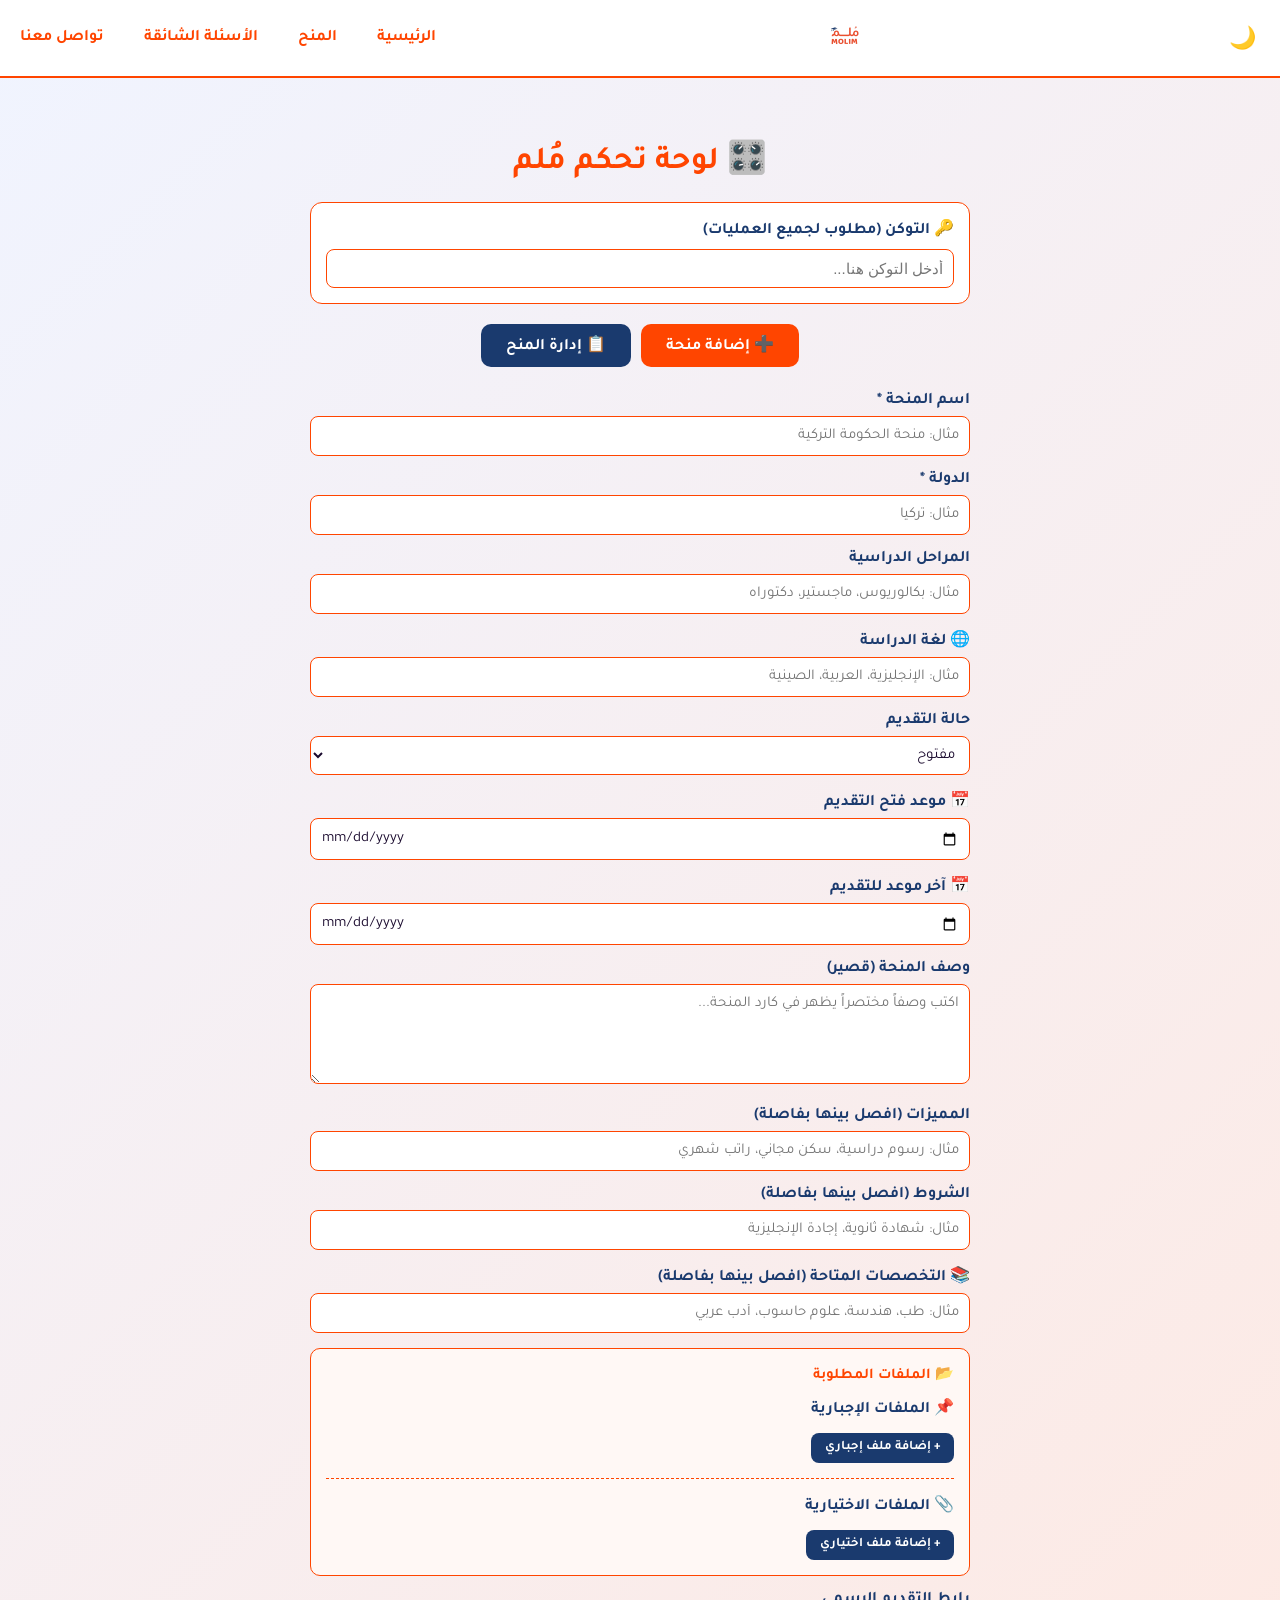
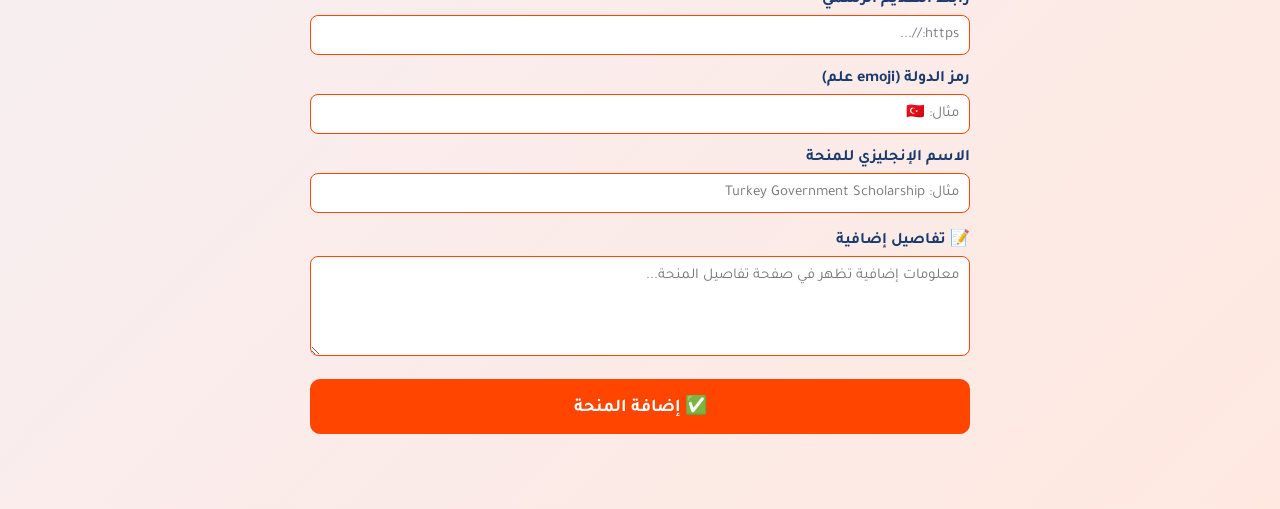
<file: admin.html>
<!DOCTYPE html>
<html lang="ar" dir="rtl">
<head>
  <!-- Google tag (gtag.js) -->
<script async src="https://www.googletagmanager.com/gtag/js?id=G-0VET8JF7N5"></script>
<script>
  window.dataLayer = window.dataLayer || [];
  function gtag(){dataLayer.push(arguments);}
  gtag('js', new Date());

  gtag('config', 'G-0VET8JF7N5');
</script>
  <meta charset="UTF-8"/>
  <title>لوحة تحكم مُلم</title>
  <link rel="stylesheet" href="static/css/style.css"/>
  <link rel="stylesheet" href="https://cdnjs.cloudflare.com/ajax/libs/font-awesome/6.0.0-beta3/css/all.min.css">
  <link rel="icon" type="image/x-icon" href="/favicon.ico">
  <link rel="icon" type="image/png" sizes="32x32" href="/favicon-32x32.png">
  <link rel="icon" type="image/png" sizes="16x16" href="/favicon-16x16.png">
  <link rel="apple-touch-icon" sizes="180x180" href="/apple-touch-icon.png">
  <style>
    .admin-container { max-width: 700px; margin: 40px auto; padding: 20px; }
    .admin-container h1 { color: #ff4500; text-align: center; margin-bottom: 20px; }
    .form-group { margin-bottom: 15px; }
    .form-group label { display: block; font-weight: 700; color: #1a3a6e; margin-bottom: 5px; }
    .form-group input, .form-group select, .form-group textarea {
      width: 100%; padding: 10px; border-radius: 8px;
      border: 1px solid #ff4500; font-family: 'Tajawal', sans-serif;
      font-size: 15px; box-sizing: border-box;
    }
    .form-group textarea { height: 100px; }
    .btn-submit {
      width: 100%; padding: 15px; background: #ff4500; color: white;
      border: none; border-radius: 10px; font-size: 18px;
      font-weight: 700; cursor: pointer; font-family: 'Tajawal', sans-serif;
    }
    .btn-submit:hover { background: #cc3300; }
    #msg { text-align: center; margin-top: 15px; font-weight: 700; font-size: 16px; }
    .tabs { display: flex; gap: 10px; margin-bottom: 25px; justify-content: center; }
    .tab-btn {
      padding: 10px 25px; border-radius: 10px; border: none; cursor: pointer;
      font-family: 'Tajawal', sans-serif; font-size: 16px; font-weight: 700;
    }
    .tab-btn.active { background: #ff4500; color: white; }
    .tab-btn.inactive { background: #1a3a6e; color: white; }
    .scholarship-item {
      background: white; border-radius: 12px; padding: 15px 20px;
      margin-bottom: 12px; border: 1px solid #e0e0e0;
      box-shadow: 0 2px 8px rgba(0,0,0,0.08);
      display: flex; justify-content: space-between; align-items: center;
    }
    .scholarship-item h3 { color: #ff4500; margin: 0; font-size: 16px; }
    .scholarship-item p { color: #1a3a6e; margin: 4px 0 0; font-size: 13px; }
    .item-btns { display: flex; gap: 8px; }
    .btn-edit {
      padding: 7px 15px; background: #1a3a6e; color: white;
      border: none; border-radius: 8px; cursor: pointer;
      font-family: 'Tajawal', sans-serif; font-weight: 700;
    }
    .btn-delete {
      padding: 7px 15px; background: #cc0000; color: white;
      border: none; border-radius: 8px; cursor: pointer;
      font-family: 'Tajawal', sans-serif; font-weight: 700;
    }
    .token-bar {
      background: white; border-radius: 12px; padding: 15px;
      margin-bottom: 20px; border: 1px solid #ff4500;
    }
    .modal-overlay {
      display: none; position: fixed; top: 0; left: 0;
      width: 100%; height: 100%; background: rgba(0,0,0,0.5);
      z-index: 1000; justify-content: center; align-items: flex-start;
      padding: 20px; box-sizing: border-box; overflow-y: auto;
    }
    .modal-overlay.open { display: flex; }
    .modal-box {
      background: white; border-radius: 16px; padding: 30px;
      width: 100%; max-width: 650px; margin: auto;
      box-shadow: 0 10px 40px rgba(0,0,0,0.3);
      position: relative;
    }
    .modal-box h2 { color: #ff4500; text-align: center; margin-bottom: 20px; }
    .modal-close {
      position: absolute; top: 15px; left: 15px;
      background: none; border: none; font-size: 24px;
      cursor: pointer; color: #666; line-height: 1;
    }
    .modal-close:hover { color: #cc0000; }
    .btn-save {
      width: 100%; padding: 15px; background: #1a3a6e; color: white;
      border: none; border-radius: 10px; font-size: 18px;
      font-weight: 700; cursor: pointer; font-family: 'Tajawal', sans-serif;
      margin-top: 5px;
    }
    .btn-save:hover { background: #0f2550; }
    #edit-msg { text-align: center; margin-top: 12px; font-weight: 700; font-size: 15px; }
    .files-section {
      border: 1px solid #ff4500; border-radius: 10px;
      padding: 15px; margin-bottom: 15px; background: #fff8f5;
    }
    .files-section h4 {
      color: #ff4500; margin: 0 0 12px 0; font-size: 15px;
    }
    .file-row {
      display: flex; gap: 8px; align-items: center; margin-bottom: 8px;
    }
    .file-row input {
      flex: 1; padding: 8px; border-radius: 8px;
      border: 1px solid #ccc; font-family: 'Tajawal', sans-serif;
      font-size: 14px; box-sizing: border-box;
    }
    .btn-add-file {
      padding: 7px 14px; background: #1a3a6e; color: white;
      border: none; border-radius: 8px; cursor: pointer;
      font-family: 'Tajawal', sans-serif; font-size: 13px; font-weight: 700;
      margin-top: 5px;
    }
    .btn-add-file:hover { background: #0f2550; }
    .btn-remove-file {
      padding: 6px 10px; background: #cc0000; color: white;
      border: none; border-radius: 7px; cursor: pointer; font-size: 13px;
    }
    .section-divider {
      border: none; border-top: 1px dashed #ff4500;
      margin: 15px 0;
    }
  </style>
</head>
<body>

<!-- ===== الهيدر ===== -->
<header>







  <div class="logo">
    <img src="static/logo.png" alt="مُلم" class="logo-img"/>
  </div>
  <button class="menu-toggle" onclick="toggleMenu()">
  <span></span>
  <span></span>
  <span></span>
  </button>
  <nav id="main-nav">
    <a href="index.html">الرئيسية</a>
    <a href="scholarships.html">المنح</a>
    <a href="faq.html">الأسئلة الشائقة</a>
    <a href="contact.html">تواصل معنا</a>
  </nav>
  <button id="darkModeToggle" class="dark-mode-toggle" aria-label="Toggle Dark Mode">
    🌙
  </button>
</header>

<div class="admin-container">
  <h1>🎛️ لوحة تحكم مُلم</h1>

  <!-- ===== خانة التوكن — مطلوبة لجميع العمليات ===== -->
  <div class="token-bar">
    <label style="font-weight:700; color:#1a3a6e;">🔑 التوكن (مطلوب لجميع العمليات)</label>
    <input type="password" id="tokenInput" placeholder="أدخل التوكن هنا..." style="width:100%; padding:10px; border-radius:8px; border:1px solid #ff4500; font-size:15px; margin-top:8px; box-sizing:border-box;"/>
  </div>

  <!-- ===== تبويبات التنقل بين الإضافة والإدارة ===== -->
  <div class="tabs">
    <button class="tab-btn active" onclick="showTab('add')">➕ إضافة منحة</button>
    <button class="tab-btn inactive" onclick="showTab('manage')">📋 إدارة المنح</button>
  </div>

  <!-- ===== قسم إضافة منحة جديدة ===== -->
  <div id="section-add">

    <!-- المعلومات الأساسية -->
    <div class="form-group">
      <label>اسم المنحة *</label>
      <input type="text" id="title" placeholder="مثال: منحة الحكومة التركية"/>
    </div>
    <div class="form-group">
      <label>الدولة *</label>
      <input type="text" id="country" placeholder="مثال: تركيا"/>
    </div>
    <div class="form-group">
      <label>المراحل الدراسية</label>
      <input type="text" id="degree" placeholder="مثال: بكالوريوس، ماجستير، دكتوراه"/>
    </div>

    <!-- لغة الدراسة — تظهر في المعلومات العامة بصفحة التفاصيل -->
    <div class="form-group">
      <label>🌐 لغة الدراسة</label>
      <input type="text" id="language" placeholder="مثال: الإنجليزية، العربية، الصينية"/>
    </div>

    <!-- حالة التقديم والمواعيد -->
    <div class="form-group">
      <label>حالة التقديم</label>
      <select id="status">
        <option value="open">مفتوح</option>
        <option value="closed">مغلق</option>
      </select>
    </div>
    <div class="form-group">
      <label>📅 موعد فتح التقديم</label>
      <input type="date" id="open_date"/>
    </div>
    <div class="form-group">
      <label>📅 آخر موعد للتقديم</label>
      <input type="date" id="deadline"/>
    </div>

    <!-- الوصف القصير — يظهر في كارد المنحة في صفحة جميع المنح -->
    <div class="form-group">
      <label>وصف المنحة (قصير)</label>
      <textarea id="desc" placeholder="اكتب وصفاً مختصراً يظهر في كارد المنحة..."></textarea>
    </div>

    <!-- المميزات والشروط -->
    <div class="form-group">
      <label>المميزات (افصل بينها بفاصلة)</label>
      <input type="text" id="benefits" placeholder="مثال: رسوم دراسية، سكن مجاني، راتب شهري"/>
    </div>
    <div class="form-group">
      <label>الشروط (افصل بينها بفاصلة)</label>
      <input type="text" id="requirements" placeholder="مثال: شهادة ثانوية، إجادة الإنجليزية"/>
    </div>

    <!-- التخصصات المتاحة — تظهر كقسم منفصل في صفحة تفاصيل المنحة -->
    <div class="form-group">
      <label>📚 التخصصات المتاحة (افصل بينها بفاصلة)</label>
      <input type="text" id="majors" placeholder="مثال: طب، هندسة، علوم حاسوب، أدب عربي"/>
    </div>

    <!-- الملفات المطلوبة — إجبارية واختيارية -->
    <div class="files-section">
      <h4>📂 الملفات المطلوبة</h4>
      <p style="font-weight:700; color:#1a3a6e; margin:0 0 8px;">📌 الملفات الإجبارية</p>
      <div id="required-files-add"></div>
      <button class="btn-add-file" onclick="addFileRow('required-files-add')">+ إضافة ملف إجباري</button>
      <hr class="section-divider"/>
      <p style="font-weight:700; color:#1a3a6e; margin:0 0 8px;">📎 الملفات الاختيارية</p>
      <div id="optional-files-add"></div>
      <button class="btn-add-file" onclick="addFileRow('optional-files-add')">+ إضافة ملف اختياري</button>
    </div>

    <!-- روابط ومعرفات -->
    <div class="form-group">
      <label>رابط التقديم الرسمي</label>
      <input type="url" id="link" placeholder="https://..."/>
    </div>
    <div class="form-group">
      <label>رمز الدولة (emoji علم)</label>
      <input type="text" id="flag" placeholder="مثال: 🇹🇷"/>
    </div>
    <div class="form-group">
      <label>الاسم الإنجليزي للمنحة</label>
      <input type="text" id="enTitle" placeholder="مثال: Turkey Government Scholarship"/>
    </div>

    <!-- التفاصيل الإضافية — تظهر في قسم "تفاصيل إضافية" بصفحة المنحة الكاملة -->
    <div class="form-group">
      <label>📝 تفاصيل إضافية</label>
      <textarea id="notes" placeholder="معلومات إضافية تظهر في صفحة تفاصيل المنحة..."></textarea>
    </div>

    <button class="btn-submit" onclick="addScholarship()">✅ إضافة المنحة</button>
    <p id="msg"></p>
  </div>

  <!-- ===== قسم إدارة المنح الموجودة ===== -->
  <div id="section-manage" style="display:none;">
    <button class="btn-submit" onclick="loadScholarships()" style="margin-bottom:15px;">🔄 تحميل المنح</button>
    <div id="scholarships-list"></div>
    <p id="msg2"></p>
  </div>
</div>

<!-- ===== مودال تعديل منحة موجودة ===== -->
<div class="modal-overlay" id="editModal">
  <div class="modal-box">
    <button class="modal-close" onclick="closeEditModal()">✕</button>
    <h2>✏️ تعديل المنحة</h2>

    <!-- المعلومات الأساسية -->
    <div class="form-group">
      <label>اسم المنحة *</label>
      <input type="text" id="e_title" placeholder="اسم المنحة"/>
    </div>
    <div class="form-group">
      <label>الدولة *</label>
      <input type="text" id="e_country" placeholder="الدولة"/>
    </div>
    <div class="form-group">
      <label>المراحل الدراسية</label>
      <input type="text" id="e_degree" placeholder="مثال: بكالوريوس، ماجستير"/>
    </div>

    <!-- لغة الدراسة -->
    <div class="form-group">
      <label>🌐 لغة الدراسة</label>
      <input type="text" id="e_language" placeholder="مثال: الإنجليزية، العربية، الصينية"/>
    </div>

    <!-- حالة التقديم والمواعيد -->
    <div class="form-group">
      <label>حالة التقديم</label>
      <select id="e_status">
        <option value="open">مفتوح</option>
        <option value="closed">مغلق</option>
      </select>
    </div>
    <div class="form-group">
      <label>📅 موعد فتح التقديم</label>
      <input type="date" id="e_open_date"/>
    </div>
    <div class="form-group">
      <label>📅 آخر موعد للتقديم</label>
      <input type="date" id="e_deadline"/>
    </div>

    <!-- الوصف القصير -->
    <div class="form-group">
      <label>وصف المنحة (قصير)</label>
      <textarea id="e_desc" placeholder="وصف مختصر يظهر في كارد المنحة..."></textarea>
    </div>

    <!-- المميزات والشروط -->
    <div class="form-group">
      <label>المميزات (افصل بينها بفاصلة)</label>
      <input type="text" id="e_benefits" placeholder="مثال: رسوم دراسية، سكن مجاني"/>
    </div>
    <div class="form-group">
      <label>الشروط (افصل بينها بفاصلة)</label>
      <input type="text" id="e_requirements" placeholder="مثال: شهادة ثانوية"/>
    </div>

    <!-- التخصصات المتاحة -->
    <div class="form-group">
      <label>📚 التخصصات المتاحة (افصل بينها بفاصلة)</label>
      <input type="text" id="e_majors" placeholder="مثال: طب، هندسة، علوم حاسوب"/>
    </div>

    <!-- الملفات المطلوبة -->
    <div class="files-section">
      <h4>📂 الملفات المطلوبة</h4>
      <p style="font-weight:700; color:#1a3a6e; margin:0 0 8px;">📌 الملفات الإجبارية</p>
      <div id="required-files-edit"></div>
      <button class="btn-add-file" onclick="addFileRow('required-files-edit')">+ إضافة ملف إجباري</button>
      <hr class="section-divider"/>
      <p style="font-weight:700; color:#1a3a6e; margin:0 0 8px;">📎 الملفات الاختيارية</p>
      <div id="optional-files-edit"></div>
      <button class="btn-add-file" onclick="addFileRow('optional-files-edit')">+ إضافة ملف اختياري</button>
    </div>

    <!-- روابط ومعرفات -->
    <div class="form-group">
      <label>رابط التقديم الرسمي</label>
      <input type="url" id="e_link" placeholder="https://..."/>
    </div>
    <div class="form-group">
      <label>رمز الدولة (emoji علم)</label>
      <input type="text" id="e_flag" placeholder="مثال: 🇹🇷"/>
    </div>
    <div class="form-group">
      <label>الاسم الإنجليزي للمنحة</label>
      <input type="text" id="e_enTitle" placeholder="مثال: Turkey Government Scholarship"/>
    </div>

    <!-- التفاصيل الإضافية -->
    <div class="form-group">
      <label>📝 تفاصيل إضافية</label>
      <textarea id="e_notes" placeholder="معلومات إضافية تظهر في صفحة تفاصيل المنحة..."></textarea>
    </div>

    <button class="btn-save" onclick="saveEdit()">💾 حفظ التعديلات</button>
    <p id="edit-msg"></p>
  </div>
</div>

<script>
// ===== إعدادات GitHub — اسم المستخدم والمستودع والملف ===== //
const OWNER = 'molim-team';
const REPO  = 'molim-team.github.io';
const FILE  = 'data/scholarships.json';

// ===== متغيرات عامة — تخزين البيانات مؤقتاً لتجنب طلبات زائدة ===== //
let editingIndex = -1;       // رقم المنحة اللي يتم تعديلها
let cachedSha = '';           // SHA الملف الحالي — مطلوب لأي تعديل
let cachedScholarships = [];  // نسخة محلية من جميع المنح

// ===== جلب التوكن من الحقل ===== //
function getToken() {
  return document.getElementById('tokenInput').value;
}

// ===== تحويل النص إلى Base64 بدعم UTF-8 (للعربية) ===== //
function toBase64(str) {
  const bytes = new TextEncoder().encode(str);
  let binary = '';
  bytes.forEach(b => binary += String.fromCharCode(b));
  return btoa(binary);
}

// ===== فك تشفير محتوى الملف القادم من GitHub ===== //
function decodeContent(content) {
  const clean = content.replace(/\n/g, '');
  const bytes = Uint8Array.from(atob(clean), c => c.charCodeAt(0));
  return JSON.parse(new TextDecoder('utf-8').decode(bytes));
}

// ===== التبديل بين تبويب الإضافة وتبويب الإدارة ===== //
function showTab(tab) {
  document.getElementById('section-add').style.display = tab === 'add' ? 'block' : 'none';
  document.getElementById('section-manage').style.display = tab === 'manage' ? 'block' : 'none';
  document.querySelectorAll('.tab-btn').forEach((b, i) => {
    b.className = 'tab-btn ' + ((tab === 'add' && i === 0) || (tab === 'manage' && i === 1) ? 'active' : 'inactive');
  });
}

// ===== دوال إدارة صفوف الملفات (إضافة / حذف / قراءة / مسح) ===== //
function addFileRow(containerId, value = '') {
  const container = document.getElementById(containerId);
  const row = document.createElement('div');
  row.className = 'file-row';
  row.innerHTML = `
    <input type="text" placeholder="مثال: جواز السفر، شهادة الميلاد..." value="${value}"/>
    <button class="btn-remove-file" onclick="this.parentElement.remove()">✕</button>
  `;
  container.appendChild(row);
}

function getFileRows(containerId) {
  return Array.from(document.querySelectorAll(`#${containerId} .file-row input`))
    .map(i => i.value.trim()).filter(Boolean);
}

function clearFileRows(containerId) {
  document.getElementById(containerId).innerHTML = '';
}

function populateFileRows(containerId, items = []) {
  clearFileRows(containerId);
  items.forEach(val => addFileRow(containerId, val));
}

// ===== جلب الملف الحالي من GitHub (يُعيد المحتوى والـ SHA) ===== //
async function getFile() {
  const res = await fetch(`https://api.github.com/repos/${OWNER}/${REPO}/contents/${FILE}`, {
    headers: { Authorization: `token ${getToken()}` }
  });
  if (!res.ok) throw new Error('فشل الاتصال بـ GitHub — تأكد من التوكن');
  return await res.json();
}

// ===== حفظ الملف المعدّل على GitHub ===== //
async function saveFile(sha, scholarships, message) {
  const res = await fetch(`https://api.github.com/repos/${OWNER}/${REPO}/contents/${FILE}`, {
    method: 'PUT',
    headers: { Authorization: `token ${getToken()}`, 'Content-Type': 'application/json' },
    body: JSON.stringify({
      message,
      content: toBase64(JSON.stringify(scholarships, null, 2)),
      sha: sha
    })
  });

  const result = await res.json();
  console.log('GitHub Response:', result);

  if (!res.ok) {
    throw new Error(result.message || 'فشل الحفظ');
  }

  // تحديث الـ SHA بعد كل حفظ ناجح لتجنب تعارض التعديلات
  if (result.content && result.content.sha) {
    cachedSha = result.content.sha;
  }

  return result;
}

// ===== إضافة منحة جديدة ===== //
async function addScholarship() {
  const msg = document.getElementById('msg');
  msg.style.color = '#1a3a6e';
  msg.textContent = '⏳ جاري الإضافة...';

  const titleVal   = document.getElementById('title').value.trim();
  const countryVal = document.getElementById('country').value.trim();

  if (!titleVal || !countryVal) {
    msg.style.color = 'red';
    msg.textContent = '❌ اسم المنحة والدولة مطلوبان!';
    return;
  }

  // توليد ID فريد من الاسم الإنجليزي أو من الوقت
  const enTitleVal = document.getElementById('enTitle').value.trim();
  const generatedId = enTitleVal
    ? enTitleVal.toLowerCase().replace(/\s+/g, '-').replace(/[^\w-]/g, '')
    : 'scholarship-' + Date.now();

  // بناء كائن المنحة الجديدة
  const newEntry = {
    id:           generatedId,
    name:         titleVal,
    name_en:      enTitleVal,
    country:      countryVal,
    flag:         document.getElementById('flag').value.trim(),
    degree:       document.getElementById('degree').value.trim(),
    language:     document.getElementById('language').value.trim(),
    description:  document.getElementById('desc').value.trim(),
    benefits:     document.getElementById('benefits').value.split(',').map(s => s.trim()).filter(Boolean),
    requirements: document.getElementById('requirements').value.split(',').map(s => s.trim()).filter(Boolean),
    majors:       document.getElementById('majors').value.split(',').map(s => s.trim()).filter(Boolean),
    open_date:    document.getElementById('open_date').value,
    deadline:     document.getElementById('deadline').value,
      documents: {
      required: getFileRows('required-files-add'),
      optional: getFileRows('optional-files-add'),
      },
    link:         document.getElementById('link').value.trim(),
    open:         document.getElementById('status').value === 'open',
    notes:        document.getElementById('notes').value.trim(),
    };

  try {
    const data = await getFile();
    const current = decodeContent(data.content);
    current.push(newEntry);
    await saveFile(data.sha, current, `إضافة منحة: ${newEntry.name}`);
    msg.style.color = 'green';
    msg.textContent = '✅ تمت إضافة المنحة بنجاح! ستظهر خلال دقائق.';
    // مسح جميع الحقول بعد الإضافة
    ['title','country','degree','language','desc','benefits','requirements','majors','link','flag','enTitle','notes'].forEach(id => {
      document.getElementById(id).value = '';
    });
    document.getElementById('open_date').value = '';
    document.getElementById('deadline').value  = '';
    document.getElementById('status').value    = 'open';
    clearFileRows('required-files-add');
    clearFileRows('optional-files-add');
  } catch(e) {
    msg.style.color = 'red';
    msg.textContent = '❌ حدث خطأ: ' + e.message;
  }
}

// ===== تحميل قائمة المنح الموجودة وعرضها ===== //
async function loadScholarships() {
  const list = document.getElementById('scholarships-list');
  list.innerHTML = '⏳ جاري التحميل...';
  try {
    const data = await getFile();
    cachedSha = data.sha;                            // حفظ SHA للاستخدام عند التعديل والحذف
    cachedScholarships = decodeContent(data.content); // حفظ البيانات محلياً
    list.innerHTML = '';
    if (cachedScholarships.length === 0) {
      list.innerHTML = '<p style="text-align:center; color:#aaa;">لا توجد منح حالياً</p>';
      return;
    }
    cachedScholarships.forEach((s, index) => {
      const flagHtml = s.flag && s.flag.startsWith('http')
        ? `<img src="${s.flag}" style="width:25px; vertical-align:middle; margin-left:5px; border-radius:3px;"/>`
        : (s.flag || '');
      list.innerHTML += `
        <div class="scholarship-item">
          <div>
            <h3>${flagHtml} ${s.name || s.title || ''}</h3>
            <p>${s.country || ''} — ${s.degree || s.degrees || ''}</p>
          </div>
          <div class="item-btns">
            <button class="btn-edit" onclick="openEditModal(${index})">✏️ تعديل</button>
            <button class="btn-delete" onclick="deleteScholarship(${index})">🗑️ حذف</button>
          </div>
        </div>`;
});
  } catch(e) {
    list.innerHTML = '❌ خطأ في التحميل — تأكد من التوكن';
  }
}

// ===== حذف منحة ===== //
async function deleteScholarship(index) {
  if (!confirm('هل أنت متأكد من حذف هذه المنحة؟')) return;
  try {
    // محاولة الحذف من البيانات المخزنة محلياً أولاً
    const title = cachedScholarships[index].name || cachedScholarships[index].title;
    cachedScholarships.splice(index, 1);
    await saveFile(cachedSha, cachedScholarships, `حذف منحة: ${title}`);
    alert('✅ تم الحذف بنجاح!');
    loadScholarships();
  } catch(e) {
    // إذا فشل، جرب الجلب مباشرة من GitHub
    try {
      const data = await getFile();
      const scholarships = decodeContent(data.content);
      const title = scholarships[index].name || scholarships[index].title;
      scholarships.splice(index, 1);
      await saveFile(data.sha, scholarships, `حذف منحة: ${title}`);
      alert('✅ تم الحذف بنجاح!');
      loadScholarships();
    } catch(e2) {
      alert('❌ حدث خطأ: ' + e2.message);
    }
  }
}

// ===== فتح مودال التعديل وتعبئة الحقول ببيانات المنحة ===== //
function openEditModal(index) {
  editingIndex = index;
  document.getElementById('edit-msg').textContent = '';

  if (!cachedScholarships || cachedScholarships.length === 0) {
    alert('⚠️ يرجى تحميل المنح أولاً بالضغط على زر "تحميل المنح"');
    return;
  }

  const s = cachedScholarships[index];

  // تعبئة جميع الحقول ببيانات المنحة المختارة
  document.getElementById('e_title').value        = s.name || s.title || '';
  document.getElementById('e_country').value      = s.country || '';
  document.getElementById('e_degree').value       = s.degree || s.degrees || '';
  document.getElementById('e_language').value     = s.language || '';
  document.getElementById('e_status').value       = (s.open === true || s.status === 'open') ? 'open' : 'closed';
  document.getElementById('e_open_date').value    = s.open_date || '';
  document.getElementById('e_deadline').value     = s.deadline || '';
  document.getElementById('e_desc').value         = s.description || s.desc || '';
  document.getElementById('e_benefits').value     = Array.isArray(s.benefits) ? s.benefits.join(', ') : (s.benefits || '');
  document.getElementById('e_requirements').value = Array.isArray(s.requirements) ? s.requirements.join(', ') : (s.requirements || '');
  document.getElementById('e_majors').value       = Array.isArray(s.majors) ? s.majors.join(', ') : (s.majors || '');
  document.getElementById('e_link').value         = s.link || '';
  document.getElementById('e_flag').value         = s.flag || '';
  document.getElementById('e_enTitle').value      = s.name_en || s.enTitle || '';
  document.getElementById('e_notes').value        = s.notes || '';

  populateFileRows('required-files-edit', s.documents?.required || []);
  populateFileRows('optional-files-edit', s.documents?.optional || []);

  document.getElementById('editModal').classList.add('open');
}

// ===== إغلاق مودال التعديل ===== //
function closeEditModal() {
  document.getElementById('editModal').classList.remove('open');
  editingIndex = -1;
}

// ===== حفظ التعديلات على منحة موجودة ===== //
async function saveEdit() {
  const msg = document.getElementById('edit-msg');
  msg.style.color = '#1a3a6e';
  msg.textContent = '⏳ جاري الحفظ...';

  const updatedTitle   = document.getElementById('e_title').value.trim();
  const updatedCountry = document.getElementById('e_country').value.trim();

  if (!updatedTitle || !updatedCountry) {
    msg.style.color = 'red';
    msg.textContent = '❌ اسم المنحة والدولة مطلوبان!';
    return;
  }

  try {
    const old = cachedScholarships[editingIndex];

    // تحديث بيانات المنحة في النسخة المحلية مع الحفاظ على الحقول القديمة غير المعدّلة
    cachedScholarships[editingIndex] = {
      ...old,
      name:           updatedTitle,
      name_en:        document.getElementById('e_enTitle').value.trim(),
      country:        updatedCountry,
      flag:           document.getElementById('e_flag').value.trim(),
      degree:         document.getElementById('e_degree').value.trim(),
      language:       document.getElementById('e_language').value.trim(),
      description:    document.getElementById('e_desc').value.trim(),
      benefits:       document.getElementById('e_benefits').value.split(',').map(s => s.trim()).filter(Boolean),
      requirements:   document.getElementById('e_requirements').value.split(',').map(s => s.trim()).filter(Boolean),
      majors:         document.getElementById('e_majors').value.split(',').map(s => s.trim()).filter(Boolean),
      open_date:      document.getElementById('e_open_date').value,
      deadline:       document.getElementById('e_deadline').value,
      documents: {
        required: getFileRows('required-files-edit'),
        optional: getFileRows('optional-files-edit'),
      },
      link:           document.getElementById('e_link').value.trim(),
      open:           document.getElementById('e_status').value === 'open',
      notes:          document.getElementById('e_notes').value.trim(),
    };

    await saveFile(cachedSha, cachedScholarships, `تعديل منحة: ${updatedTitle}`);

    msg.style.color = 'green';
    msg.textContent = '✅ تم حفظ التعديلات بنجاح!';

    // إغلاق المودال وإعادة تحميل القائمة بعد ثانية ونصف
    setTimeout(() => {
      closeEditModal();
      loadScholarships();
    }, 1500);

  } catch(e) {
    msg.style.color = 'red';
    msg.textContent = '❌ حدث خطأ: ' + e.message;
    console.error('Save error:', e);
  }
}

// ===== إغلاق المودال عند الضغط خارجه ===== //
document.getElementById('editModal').addEventListener('click', function(e) {
  if (e.target === this) closeEditModal();
});
</script>
</body>
</html>
</file>
<file: static/css/style.css>
@import url('https://fonts.googleapis.com/css2?family=Tajawal:wght@400;700;900&display=swap');

* {
  margin: 0;
  padding: 0;
  box-sizing: border-box;
}

:root {
  --bg-color: linear-gradient(135deg, #f0f4ff, #ffe8e0);
  --text-color: #1a0a2e;
  --header-bg: #fff;
  --header-border-bottom: #ff4500;
  --card-bg: #ffffff;
  --card-border: #e0e0e0;
  --primary-color: #ff4500;
  --secondary-color: #1a3a6e;
  --hero-bg-gradient: linear-gradient(135deg, rgba(5,15,40,0.80), rgba(20,20,20,0.65));
  --hero-logo-shadow: rgba(255, 69, 0, 0.7);
  --hero-logo-hover-shadow: rgba(255, 69, 0, 1);
  --page-hero-bg: linear-gradient(135deg, #2d1f5e, #3b1a6e, #ff4500);
  --footer-bg: #1a0a2e;
  --footer-border-top: #ff4500;
  --footer-text-color: #fff;
  --footer-link-color: #ccc;
  --footer-bottom-border: #2a1a3e;
  --footer-bottom-text: #666;
  --faq-hover-bg: #fff5f2;
  --status-open-bg: #1a4a1a;
  --status-open-color: #4caf50;
  --status-closed-bg: #4a1a1a;
  --status-closed-color: #f44336;
  --skeleton-bg-start: #f0f0f0;
  --skeleton-bg-middle: #e0e0e0;
  --countdown-bg: #fff5f2;
  --countdown-border: #ff4500;
  --countdown-color: #ff4500;
  --countdown-urgent-bg: #4a1a1a;
  --countdown-urgent-color: #ff6b6b;

  --admin-container-bg: transparent;
  --admin-token-bar-bg: white;
  --admin-token-bar-border: #ff4500;
  --admin-input-border: #ff4500;
  --admin-tab-btn-active-bg: #ff4500;
  --admin-tab-btn-active-color: white;
  --admin-tab-btn-inactive-bg: #1a3a6e;
  --admin-tab-btn-inactive-color: white;
  --admin-scholarship-item-bg: white;
  --admin-scholarship-item-border: #e0e0e0;
  --admin-scholarship-item-shadow: rgba(0,0,0,0.08);
  --admin-scholarship-item-h3: #ff4500;
  --admin-scholarship-item-p: #1a3a6e;
  --admin-btn-edit-bg: #1a3a6e;
  --admin-btn-delete-bg: #cc0000;
  --admin-modal-overlay-bg: rgba(0,0,0,0.5);
  --admin-modal-box-bg: white;
  --admin-modal-box-shadow: rgba(0,0,0,0.3);
  --admin-modal-close-color: #666;
  --admin-modal-close-hover: #cc0000;
  --admin-btn-save-bg: #1a3a6e;
  --admin-files-section-bg: #fff8f5;
  --admin-files-section-border: #ff4500;
  --admin-file-row-input-border: #ccc;
  --admin-btn-add-file-bg: #1a3a6e;
  --admin-btn-remove-file-bg: #cc0000;
  --admin-section-divider-border: #ff4500;
}

[data-theme="dark"] {
  --bg-color: #0d1b2a;
  --text-color: #eaeaea;
  --header-bg: #0f2140;
  --header-border-bottom: #1a3a6e;
  --card-bg: #132035;
  --card-border: #1e3a6e;
  --primary-color: #ff4500;
  --secondary-color: #7a9cc4;
  --hero-bg-gradient: linear-gradient(135deg, rgba(5,15,35,0.90), rgba(10,20,45,0.80));
  --hero-logo-shadow: rgba(26, 58, 110, 0.8);
  --hero-logo-hover-shadow: rgba(26, 58, 110, 1);
  --page-hero-bg: linear-gradient(135deg, #0a1628, #0f2140, #1a3a6e);
  --footer-bg: #080f1a;
  --footer-border-top: #1a3a6e;
  --footer-text-color: #ccc;
  --footer-link-color: #7a9cc4;
  --footer-bottom-border: #0d1b2a;
  --footer-bottom-text: #555;
  --faq-hover-bg: #0f2140;
  --status-open-bg: #004d40;
  --status-open-color: #80cbc4;
  --status-closed-bg: #4a0000;
  --status-closed-color: #ef9a9a;
  --skeleton-bg-start: #132035;
  --skeleton-bg-middle: #1e3a6e;
  --countdown-bg: #0f2140;
  --countdown-border: #1a3a6e;
  --countdown-color: #7a9cc4;
  --countdown-urgent-bg: #4a0000;
  --countdown-urgent-color: #ef9a9a;

  --admin-container-bg: transparent;
  --admin-token-bar-bg: #132035;
  --admin-token-bar-border: #1a3a6e;
  --admin-input-border: #1a3a6e;
  --admin-tab-btn-active-bg: #1a3a6e;
  --admin-tab-btn-active-color: white;
  --admin-tab-btn-inactive-bg: #0f2140;
  --admin-tab-btn-inactive-color: #eaeaea;
  --admin-scholarship-item-bg: #132035;
  --admin-scholarship-item-border: #1e3a6e;
  --admin-scholarship-item-shadow: rgba(0,0,0,0.2);
  --admin-scholarship-item-h3: #ff4500;
  --admin-scholarship-item-p: #7a9cc4;
  --admin-btn-edit-bg: #1a3a6e;
  --admin-btn-delete-bg: #880000;
  --admin-modal-overlay-bg: rgba(0,0,0,0.7);
  --admin-modal-box-bg: #132035;
  --admin-modal-box-shadow: rgba(0,0,0,0.5);
  --admin-modal-close-color: #7a9cc4;
  --admin-modal-close-hover: #ef9a9a;
  --admin-btn-save-bg: #1a3a6e;
  --admin-files-section-bg: #0f2140;
  --admin-files-section-border: #1a3a6e;
  --admin-file-row-input-border: #1e3a6e;
  --admin-btn-add-file-bg: #1a3a6e;
  --admin-btn-remove-file-bg: #880000;
  --admin-section-divider-border: #1a3a6e;
}

body {
  padding-top: 0;
  font-family: 'Tajawal', sans-serif;
  background: var(--bg-color);
  color: var(--text-color);
  direction: rtl;
  min-height: 100vh;
  transition: background 0.5s ease, color 0.5s ease;
}

/* ===== HEADER ===== */
header {
  transition: transform 0.3s ease, background 0.5s ease, border-color 0.5s ease;
  display: flex;
  justify-content: space-between;
  align-items: center;
  padding: 8px 20px;
  background: var(--header-bg);
  border-bottom: 2px solid var(--header-border-bottom);
  position: relative;
  top: 0;
  z-index: 100;
  width: 100%;
  box-sizing: border-box;
}

.header-left {
  display: flex;
  align-items: center;
  gap: 8px;
  order: 3;
}

header.scrolled {
  padding: 8px 30px;
  box-shadow: 0 2px 15px rgba(0,0,0,0.1);
  transition: all 0.3s ease;
}

header.scrolled .logo-img {
  height: 55px;
}

.logo {
  display: flex;
  flex-direction: row;
  line-height: 1;
  order: 1;
}

.logo-img {
  height: 60px;
  width: auto;
}

nav {
  display: flex;
  gap: 15px;
  align-items: center;
  order: 2;
}

nav a {
  color: var(--primary-color);
  text-decoration: none;
  margin-right: 25px;
  font-size: 16px;
  font-weight: 700;
  transition: color 0.3s;
}

nav a:hover {
  color: var(--primary-color);
  filter: brightness(0.8);
}

/* Dark Mode Toggle Button */
.dark-mode-toggle {
  background: none;
  border: none;
  font-size: 22px;
  cursor: pointer;
  color: var(--primary-color);
  transition: color 0.3s;
  display: flex;
  align-items: center;
  justify-content: center;
  padding: 4px;
}

.dark-mode-toggle:hover {
  color: var(--secondary-color);
}

/* ===== HERO ===== */
.hero {
  margin-top: 0;
  text-align: center;
  padding: 80px 20px;
  background:
    var(--hero-bg-gradient),
    url('../images/hero-bg.jpg') center center / cover no-repeat;
  background-attachment: scroll;
  position: relative;
  transition: background 0.5s ease;
}

.hero-logo-wrap {
  position: relative;
  display: inline-block;
  margin-bottom: 25px;
}

.hero-logo {
  width: 350px;
  max-width: 80%;
  position: relative;
  z-index: 2;
  filter: drop-shadow(0 0 25px var(--hero-logo-shadow)) brightness(1.3);
  animation: floatLogo 3s ease-in-out infinite;
  transition: transform 0.3s, filter 0.5s ease;
}

.hero-logo:hover {
  transform: scale(1.08);
  filter: drop-shadow(0 0 45px var(--hero-logo-hover-shadow));
}

.hero-glow {
  display: none;
  position: absolute;
  top: 50%; left: 50%;
  transform: translate(-50%, -50%);
  width: 300px; height: 300px;
  background: radial-gradient(circle, var(--hero-logo-shadow) 0%, transparent 70%);
  border-radius: 50%;
  z-index: 1;
  animation: pulseGlow 3s ease-in-out infinite;
  transition: background 0.5s ease;
}

@keyframes floatLogo {
  0%, 100% { transform: translateY(0px); }
  50%       { transform: translateY(-12px); }
}

@keyframes pulseGlow {
  0%, 100% { opacity: 0.5; transform: translate(-50%, -50%) scale(1); }
  50%       { opacity: 1;   transform: translate(-50%, -50%) scale(1.2); }
}

.hero-sub {
  font-size: 22px;
  color: var(--footer-text-color);
  margin-bottom: 35px;
  transition: color 0.5s ease;
}

.btn-main {
  background: var(--primary-color);
  color: white;
  padding: 14px 40px;
  border-radius: 30px;
  text-decoration: none;
  font-size: 18px;
  font-weight: 700;
  transition: background 0.3s;
}

.btn-main:hover {
  background: var(--primary-color);
  filter: brightness(0.8);
}

/* ===== FEATURED ===== */
.featured {
  padding: 60px 40px;
}

.featured h2 {
  font-size: 30px;
  margin-bottom: 30px;
  color: var(--primary-color);
  border-right: 4px solid var(--primary-color);
  padding-right: 15px;
  transition: color 0.5s ease, border-color 0.5s ease;
}

.grid {
  display: grid;
  grid-template-columns: repeat(auto-fill, minmax(280px, 1fr));
  gap: 20px;
}

/* ===== CARD ===== */
.card {
  background: var(--card-bg);
  border-radius: 12px;
  padding: 20px;
  border: 1px solid var(--card-border);
  transition: transform 0.3s, border-color 0.3s, background 0.5s ease, color 0.5s ease;
}

#open-scholarships-grid .card {
  opacity: 1 !important;
}

.card:hover {
  transform: translateY(-5px);
  border-color: var(--primary-color);
}

.card-flag {
  width: 50px;
  border-radius: 4px;
  margin-bottom: 10px;
}

.card h3 {
  font-size: 18px;
  font-weight: 700;
  margin-bottom: 8px;
  color: var(--primary-color);
  transition: color 0.5s ease;
}

.card .country {
  color: var(--secondary-color);
  font-size: 14px;
  margin-bottom: 10px;
  transition: color 0.5s ease;
}

.card .degree {
  color: var(--secondary-color);
  font-size: 13px;
  margin-bottom: 12px;
  transition: color 0.5s ease;
}

.card .status {
  display: inline-block;
  padding: 4px 12px;
  border-radius: 20px;
  font-size: 13px;
  font-weight: 700;
  margin-bottom: 15px;
  transition: background 0.5s ease, color 0.5s ease;
}

.status.open {
  background: var(--status-open-bg);
  color: var(--status-open-color);
}

.status.closed {
  background: var(--status-closed-bg);
  color: var(--status-closed-color);
}

.card a {
  display: block;
  text-align: center;
  background: rgba(255, 255, 255, 0.5);
  backdrop-filter: blur(8px);
  -webkit-backdrop-filter: blur(8px);
  color: var(--primary-color);
  padding: 10px 15px;
  border-radius: 10px;
  text-decoration: none;
  font-weight: 700;
  border: 1px solid rgba(255, 255, 255, 0.8);
  margin-top: 8px;
  transition: all 0.3s;
  box-shadow: 0 2px 10px rgba(0, 0, 0, 0.08);
}

[data-theme="dark"] .card a {
  background: rgba(0, 0, 0, 0.3);
  border: 1px solid rgba(26, 58, 110, 0.6);
  box-shadow: 0 2px 10px rgba(0, 0, 0, 0.2);
  color: var(--primary-color);
}

.card a:hover {
  background: var(--card-bg);
  transform: translateX(-3px);
  filter: brightness(0.9);
}

.card .desc {
  font-size: 13px;
  color: var(--secondary-color);
  margin: 10px 0;
  line-height: 1.6;
  transition: color 0.5s ease;
}

.card .deadline {
  font-size: 13px;
  color: var(--secondary-color);
  margin-bottom: 12px;
  transition: color 0.5s ease;
}

/* ===== FOOTER ===== */
footer {
  background: var(--footer-bg);
  border-top: 2px solid var(--footer-border-top);
  margin-top: 60px;
  padding: 0;
  transition: background 0.5s ease, border-color 0.5s ease;
}

footer p {
  color: var(--footer-text-color);
  margin-bottom: 15px;
  transition: color 0.5s ease;
}

.tg-btn {
  background: var(--primary-color);
  color: white;
  padding: 12px 30px;
  border-radius: 25px;
  text-decoration: none;
  font-weight: 700;
  font-size: 16px;
  transition: background 0.3s;
}

.tg-btn:hover {
  background: var(--primary-color);
  filter: brightness(0.8);
}

/* ===== SCHOLARSHIPS PAGE ===== */
.page-hero {
  margin-top: 0;
  text-align: center;
  padding: 50px 20px 30px;
  background: var(--page-hero-bg);
  transition: background 0.5s ease;
}

.page-hero h1 {
  font-size: 40px;
  color: var(--primary-color);
  margin-bottom: 10px;
  transition: color 0.5s ease;
}

.page-hero p {
  color: var(--footer-text-color);
  font-size: 18px;
  transition: color 0.5s ease;
}

.filters {
  display: flex;
  gap: 15px;
  padding: 25px 40px;
  background: var(--card-border);
  flex-wrap: wrap;
  transition: background 0.5s ease;
}

.filters input,
.filters select {
  flex: 1;
  min-width: 200px;
  padding: 12px 15px;
  border-radius: 8px;
  border: 1px solid var(--primary-color);
  background: var(--card-bg);
  color: var(--text-color);
  font-family: 'Tajawal', sans-serif;
  font-size: 15px;
  transition: border-color 0.5s ease, background 0.5s ease, color 0.5s ease;
}

.filters input:focus,
.filters select:focus {
  outline: none;
  border-color: var(--primary-color);
  filter: brightness(0.8);
}

/* ===== CONTACT PAGE ===== */
.contact-section {
  display: flex;
  flex-direction: column;
  gap: 15px;
  max-width: 600px;
  margin: 50px auto;
  padding: 0 20px;
}

.contact-card {
  display: flex;
  align-items: center;
  gap: 20px;
  padding: 20px 25px;
  border-radius: 12px;
  text-decoration: none;
  color: white;
  font-family: 'Tajawal', sans-serif;
  transition: transform 0.3s, opacity 0.3s;
  border: 1px solid transparent;
}

.contact-card:hover {
  transform: translateX(-5px);
  opacity: 0.9;
}

.contact-icon {
  font-size: 28px;
  min-width: 45px;
  text-align: center;
}

.contact-card h3 {
  font-size: 18px;
  font-weight: 700;
  margin-bottom: 4px;
}

.contact-card p {
  font-size: 14px;
  opacity: 0.85;
}

.telegram  { background: #0088cc; }
.tiktok    { background: #010101; border-color: #fff2; }
.youtube   { background: #ff0000; }
.instagram { background: linear-gradient(45deg, #f09433, #e6683c, #dc2743, #cc2366, #bc1888); }
.twitter   { background: #1a1a2e; border-color: #fff2; }

/* ===== BTN DETAILS ===== */
.btn-details {
  display: block;
  text-align: center;
  background: transparent;
  color: var(--footer-text-color);
  padding: 10px;
  border-radius: 8px;
  text-decoration: none;
  font-weight: 700;
  border: 2px solid var(--primary-color);
  margin-top: 8px;
  transition: all 0.3s;
}

.btn-details:hover {
  background: var(--primary-color);
  color: white;
}

/* ===== DETAILS PAGE ===== */
.details-container {
  max-width: 800px;
  margin: 0 auto;
  padding: 40px 20px;
}

.details-hero {
  text-align: center;
  padding: 40px 20px;
  background: var(--page-hero-bg);
  border-radius: 12px;
  margin-bottom: 30px;
  transition: background 0.5s ease;
}

.details-hero h1 {
  font-size: 36px;
  font-weight: 900;
  color: var(--footer-text-color);
  margin-bottom: 8px;
  transition: color 0.5s ease;
}

.details-hero p {
  color: var(--footer-link-color);
  margin-bottom: 15px;
  transition: color 0.5s ease;
}

.details-card {
  background: var(--card-bg);
  border-radius: 12px;
  padding: 25px;
  border: 1px solid var(--card-border);
  box-shadow: 0 4px 15px rgba(0, 0, 0, 0.08);
  transition: background 0.5s ease, border-color 0.5s ease, box-shadow 0.5s ease;
}

.details-card h2 {
  font-size: 20px;
  color: var(--primary-color);
  margin-bottom: 15px;
  font-weight: 700;
  transition: color 0.5s ease;
}

.details-card p {
  color: var(--text-color);
  line-height: 1.8;
  margin-bottom: 8px;
  transition: color 0.5s ease;
}

.details-card ul li {
  color: var(--text-color);
  padding: 8px 0;
  border-bottom: 1px solid var(--card-border);
  line-height: 1.6;
  transition: color 0.5s ease, border-color 0.5s ease;
}

.details-card ul li:last-child {
  border-bottom: none;
}

.details-card ul li::before {
  content: "✓ ";
  color: var(--primary-color);
  font-weight: 700;
  transition: color 0.5s ease;
}

/* ===== FAQ PAGE ===== */
.faq-section {
  max-width: 800px;
  margin: 40px auto;
  padding: 0 20px;
}

.faq-item {
  background: var(--card-bg);
  border-radius: 12px;
  margin-bottom: 15px;
  border: 1px solid var(--card-border);
  box-shadow: 0 4px 15px rgba(0, 0, 0, 0.08);
  overflow: hidden;
  transition: background 0.5s ease, border-color 0.5s ease, box-shadow 0.5s ease;
}

.faq-question {
  display: flex;
  justify-content: space-between;
  align-items: center;
  padding: 20px 25px;
  cursor: pointer;
  font-size: 17px;
  font-weight: 700;
  color: var(--primary-color);
  transition: background 0.3s, color 0.5s ease;
}

.faq-question:hover {
  background: var(--faq-hover-bg);
}

.faq-icon {
  font-size: 24px;
  color: var(--primary-color);
  font-weight: 900;
  min-width: 20px;
  text-align: center;
  transition: color 0.5s ease;
}

.faq-answer {
  max-height: 0;
  overflow: hidden;
  transition: max-height 0.4s ease;
  padding: 0 25px;
  color: var(--text-color);
  line-height: 1.8;
  font-size: 15px;
}

.faq-answer[style*="max-height"] {
  padding: 0 25px 20px;
}

/* ===== ABOUT SECTION ===== */
.about-section {
  padding: 10px 20px;
  max-width: 1200px;
  margin: 0 auto;
}

.about-section .cards-wrapper {
  display: grid;
  grid-template-columns: repeat(auto-fill, minmax(280px, 1fr));
  gap: 20px;
}

.about-card {
  background: var(--card-bg);
  backdrop-filter: blur(10px);
  -webkit-backdrop-filter: blur(10px);
  border-radius: 12px;
  padding: 30px;
  border: 1px solid var(--card-border);
  box-shadow: 0 4px 20px rgba(0, 0, 0, 0.08);
  opacity: 0;
  transform: translateY(30px);
  transition: opacity 0.6s ease, transform 0.6s ease, background 0.5s ease, border-color 0.5s ease;
}

.about-card:hover {
  transform: translateY(-5px);
  border-color: var(--primary-color);
}

.about-card.visible {
  opacity: 1;
  transform: translateY(0);
}

.about-icon {
  font-size: 36px;
  display: block;
  margin-bottom: 15px;
  transition: color 0.5s ease;
}

.about-card h3 {
  font-size: 20px;
  font-weight: 700;
  color: var(--primary-color);
  margin-bottom: 12px;
  transition: color 0.5s ease;
}

.about-card p {
  color: var(--text-color);
  line-height: 1.8;
  font-size: 15px;
  transition: color 0.5s ease;
}

/* ===== STATS ===== */
.stats-section {
  display: flex;
  justify-content: center;
  gap: 40px;
  padding: 40px 20px;
  background: transparent;
  text-align: center;
}

.stat-item {
  display: flex;
  flex-direction: column;
  align-items: center;
}

.stat-number {
  font-size: 36px;
  font-weight: 900;
  color: var(--primary-color);
  transition: color 0.5s ease;
}

.stat-label {
  font-size: 16px;
  color: var(--footer-text-color);
  margin-top: 5px;
  transition: color 0.5s ease;
}

/* ===== HAMBURGER MENU ===== */
.menu-toggle {
  display: none;
  flex-direction: column;
  gap: 5px;
  background: none;
  border: none;
  cursor: pointer;
  padding: 4px;
}

.menu-toggle span {
  display: block;
  width: 25px;
  height: 3px;
  background-color: var(--primary-color);
  border-radius: 3px;
  transition: background-color 0.5s ease;
}

/* ===== RESPONSIVE ===== */
@media (max-width: 768px) {
  header {
    padding: 10px 15px;
    flex-wrap: wrap;
  }

  .logo {
    order: 1;
  }

  .header-left {
    order: 2;
    gap: 6px;
  }

  nav {
    order: 3;
    display: none;
    flex-direction: column;
    width: 100%;
    background: var(--header-bg);
    padding: 10px 0;
    border-top: 1px solid var(--card-border);
    transition: background 0.5s ease, border-color 0.5s ease;
  }

  nav.open {
    display: flex;
  }

  nav a {
    padding: 12px 20px;
    border-bottom: 1px solid var(--card-border);
    margin-right: 0;
    font-size: 15px;
  }

  .menu-toggle {
    display: flex;
  }

  .logo-img {
    height: 90px;
  }

  #open-scholarships-grid .card {
    min-width: 68%;
    max-width: 68%;
    scroll-snap-align: start;
    flex-shrink: 0;
  }

  .footer-content {
    flex-direction: column;
    align-items: center;
    text-align: center;
    padding: 30px 20px;
    gap: 30px;
  }

  .footer-brand {
    display: flex;
    flex-direction: column;
    align-items: center;
  }
}

/* ===== SCROLL ANIMATION ===== */
.card.visible {
  opacity: 1;
  transform: translateY(0);
}

/* ===== BACK TO TOP ===== */
#back-to-top {
  position: fixed;
  bottom: 30px;
  left: 20px;
  background: var(--primary-color);
  color: white;
  border: none;
  border-radius: 50%;
  width: 45px;
  height: 45px;
  font-size: 20px;
  cursor: pointer;
  display: none;
  z-index: 999;
  box-shadow: 0 4px 15px var(--hero-logo-shadow);
  transition: opacity 0.3s, background 0.5s ease, box-shadow 0.5s ease;
}

/* ===== SKELETON LOADING ===== */
.skeleton-card {
  background: var(--card-bg);
  border-radius: 12px;
  padding: 20px;
  border: 1px solid var(--card-border);
  min-width: 280px;
  max-width: 280px;
  flex-shrink: 0;
  transition: background 0.5s ease, border-color 0.5s ease;
}

.skeleton-line {
  background: linear-gradient(90deg, var(--skeleton-bg-start) 25%, var(--skeleton-bg-middle) 50%, var(--skeleton-bg-start) 75%);
  background-size: 200% 100%;
  animation: shimmer 1.5s infinite;
  border-radius: 6px;
  margin-bottom: 12px;
  transition: background 0.5s ease;
}

.skeleton-flag  { width: 50px; height: 35px; margin-bottom: 15px; }
.skeleton-title { width: 70%; height: 20px; }
.skeleton-text  { width: 50%; height: 14px; }
.skeleton-text.wide { width: 85%; }
.skeleton-btn   { width: 100%; height: 38px; margin-top: 15px; }

@keyframes shimmer {
  0%   { background-position: 200% 0; }
  100% { background-position: -200% 0; }
}

/* ===== COUNTDOWN ===== */
.countdown {
  background: var(--countdown-bg);
  border: 1px solid var(--countdown-border);
  border-radius: 8px;
  padding: 8px 12px;
  margin-bottom: 10px;
  text-align: center;
  font-size: 13px;
  color: var(--countdown-color);
  font-weight: 700;
  transition: background 0.5s ease, border-color 0.5s ease, color 0.5s ease;
}

.countdown.urgent {
  background: var(--countdown-urgent-bg);
  color: var(--countdown-urgent-color);
  border-color: var(--countdown-urgent-color);
}

/* ===== FOOTER REDESIGN ===== */
.footer-content {
  display: flex;
  justify-content: space-between;
  gap: 40px;
  padding: 50px 60px;
  flex-wrap: wrap;
}

.footer-brand {
  max-width: 250px;
  text-align: center;
}

.footer-logo {
  height: 90px;
  margin-bottom: 0px;
  display: block;
  margin-left: auto;
  margin-right: auto;
}

.footer-brand p {
  color: var(--footer-text-color);
  font-size: 14px;
  line-height: 1.8;
  margin-top: 0;
  transition: color 0.5s ease;
}

.footer-links h4,
.footer-social h4 {
  color: var(--primary-color);
  font-size: 16px;
  margin-bottom: 15px;
  transition: color 0.5s ease;
}

.footer-links a,
.footer-social a {
  display: block;
  color: var(--footer-link-color);
  text-decoration: none;
  font-size: 14px;
  margin-bottom: 10px;
  transition: color 0.3s;
}

.footer-links a:hover,
.footer-social a:hover {
  color: var(--primary-color);
}

.footer-bottom {
  border-top: 1px solid var(--footer-bottom-border);
  text-align: center;
  padding: 20px;
  transition: border-color 0.5s ease;
}

.footer-bottom p {
  color: var(--footer-bottom-text);
  font-size: 13px;
  margin: 0;
  transition: color 0.5s ease;
}

/* ===== SLIDER BUTTONS ===== */
.slider-wrapper {
  position: relative;
  display: flex;
  align-items: center;
}

.slider-btn {
  display: none;
  position: absolute;
  top: 50%;
  transform: translateY(-50%);
  z-index: 10;
  background: var(--primary-color);
  color: white;
  border: none;
  border-radius: 50%;
  width: 40px;
  height: 40px;
  font-size: 24px;
  cursor: pointer;
  line-height: 1;
  transition: background 0.5s ease;
}

.slider-btn.prev { right: -15px; }
.slider-btn.next { left: -15px; }

/* ===== OPEN SCHOLARSHIPS ===== */
.open-scholarships-section {
  padding: 40px 20px;
  max-width: 1200px;
  margin: 0 auto;
}

.section-title {
  text-align: right;
  color: var(--primary-color);
  font-size: 28px;
  margin-bottom: 30px;
  transition: color 0.5s ease;
}

#open-scholarships-grid {
  display: flex;
  flex-direction: row;
  overflow-x: auto;
  scroll-snap-type: x mandatory;
  -webkit-overflow-scrolling: touch;
  gap: 16px;
  padding: 0 20px 20px 80px;
  direction: rtl;
  scroll-behavior: smooth;
  cursor: grab;
  user-select: none;
}

#open-scholarships-grid::-webkit-scrollbar {
  display: none;
}

#open-scholarships-grid .card {
  min-width: 300px;
  max-width: 300px;
  flex-shrink: 0;
  scroll-snap-align: end;
}

#open-scholarships-grid .btn-details {
  display: block;
  width: 100%;
  margin: 5px 0;
  text-align: center;
  box-sizing: border-box;
  background: var(--card-bg) !important;
  color: var(--primary-color) !important;
  border: 1px solid var(--primary-color) !important;
}

#open-scholarships-grid .btn-details:hover {
  background: var(--primary-color) !important;
  color: white !important;
}

/* ===== SHARE BUTTON ===== */
.btn-share-general {
  width: 100%;
  padding: 10px;
  background: var(--secondary-color);
  color: white;
  border: none;
  border-radius: 10px;
  font-size: 15px;
  font-weight: 700;
  cursor: pointer;
  font-family: 'Tajawal', sans-serif;
  margin-top: 8px;
  transition: background 0.3s;
}

.btn-share-general:hover {
  background: var(--secondary-color);
  filter: brightness(0.8);
}

/* ===== ADMIN PANEL ===== */
.admin-container { max-width: 700px; margin: 40px auto; padding: 20px; background: var(--admin-container-bg); transition: background 0.5s ease; }
.admin-container h1 { color: var(--primary-color); text-align: center; margin-bottom: 20px; transition: color 0.5s ease; }
.form-group label { display: block; font-weight: 700; color: var(--secondary-color); margin-bottom: 5px; transition: color 0.5s ease; }
.form-group input, .form-group select, .form-group textarea {
  width: 100%; padding: 10px; border-radius: 8px;
  border: 1px solid var(--admin-input-border); font-family: 'Tajawal', sans-serif;
  font-size: 15px; box-sizing: border-box; background: var(--card-bg); color: var(--text-color);
  transition: border-color 0.5s ease, background 0.5s ease, color 0.5s ease;
}
.btn-submit {
  width: 100%; padding: 15px; background: var(--primary-color); color: white;
  border: none; border-radius: 10px; font-size: 18px;
  font-weight: 700; cursor: pointer; font-family: 'Tajawal', sans-serif;
  transition: background 0.3s;
}
.btn-submit:hover { background: var(--primary-color); filter: brightness(0.8); }
#msg { text-align: center; margin-top: 15px; font-weight: 700; font-size: 16px; color: var(--text-color); transition: color 0.5s ease; }
.tabs { display: flex; gap: 10px; margin-bottom: 25px; justify-content: center; }
.tab-btn {
  padding: 10px 25px; border-radius: 10px; border: none; cursor: pointer;
  font-family: 'Tajawal', sans-serif; font-size: 16px; font-weight: 700;
  transition: background 0.5s ease, color 0.5s ease;
}
.tab-btn.active { background: var(--admin-tab-btn-active-bg); color: var(--admin-tab-btn-active-color); }
.tab-btn.inactive { background: var(--admin-tab-btn-inactive-bg); color: var(--admin-tab-btn-inactive-color); }
.scholarship-item {
  background: var(--admin-scholarship-item-bg); border-radius: 12px; padding: 15px 20px;
  margin-bottom: 12px; border: 1px solid var(--admin-scholarship-item-border);
  box-shadow: 0 2px 8px var(--admin-scholarship-item-shadow);
  display: flex; justify-content: space-between; align-items: center;
  transition: background 0.5s ease, border-color 0.5s ease, box-shadow 0.5s ease;
}
.scholarship-item h3 { color: var(--admin-scholarship-item-h3); margin: 0; font-size: 16px; transition: color 0.5s ease; }
.scholarship-item p { color: var(--admin-scholarship-item-p); margin: 4px 0 0; font-size: 13px; transition: color 0.5s ease; }
.item-btns { display: flex; gap: 8px; }
.btn-edit {
  padding: 7px 15px; background: var(--admin-btn-edit-bg); color: white;
  border: none; border-radius: 8px; cursor: pointer;
  font-family: 'Tajawal', sans-serif; font-weight: 700; transition: background 0.3s;
}
.btn-edit:hover { filter: brightness(0.8); }
.btn-delete {
  padding: 7px 15px; background: var(--admin-btn-delete-bg); color: white;
  border: none; border-radius: 8px; cursor: pointer;
  font-family: 'Tajawal', sans-serif; font-weight: 700; transition: background 0.3s;
}
.btn-delete:hover { filter: brightness(0.8); }
.token-bar {
  background: var(--admin-token-bar-bg); border-radius: 12px; padding: 15px;
  margin-bottom: 20px; border: 1px solid var(--admin-token-bar-border);
  transition: background 0.5s ease, border-color 0.5s ease;
}
.token-bar label { font-weight: 700; color: var(--secondary-color); transition: color 0.5s ease; }
.token-bar input { border: 1px solid var(--admin-input-border); background: var(--card-bg); color: var(--text-color); transition: background 0.5s ease, color 0.5s ease, border-color 0.5s ease; }
.modal-overlay {
  display: none; position: fixed; top: 0; left: 0;
  width: 100%; height: 100%; background: var(--admin-modal-overlay-bg);
  z-index: 1000; justify-content: center; align-items: flex-start;
  padding: 20px; box-sizing: border-box; overflow-y: auto;
  transition: background 0.5s ease;
}
.modal-overlay.open { display: flex; }
.modal-box {
  background: var(--admin-modal-box-bg); border-radius: 16px; padding: 30px;
  width: 100%; max-width: 650px; margin: auto;
  box-shadow: 0 10px 40px var(--admin-modal-box-shadow); position: relative;
  transition: background 0.5s ease, box-shadow 0.5s ease;
}
.modal-box h2 { color: var(--primary-color); text-align: center; margin-bottom: 20px; transition: color 0.5s ease; }
.modal-close {
  position: absolute; top: 15px; left: 15px;
  background: none; border: none; font-size: 24px;
  cursor: pointer; color: var(--admin-modal-close-color); line-height: 1; transition: color 0.5s ease;
}
.modal-close:hover { color: var(--admin-modal-close-hover); }
.btn-save {
  width: 100%; padding: 15px; background: var(--admin-btn-save-bg); color: white;
  border: none; border-radius: 10px; font-size: 18px;
  font-weight: 700; cursor: pointer; font-family: 'Tajawal', sans-serif;
  margin-top: 5px; transition: background 0.3s;
}
.btn-save:hover { filter: brightness(0.8); }
#edit-msg { text-align: center; margin-top: 12px; font-weight: 700; font-size: 15px; color: var(--text-color); transition: color 0.5s ease; }
.files-section {
  border: 1px solid var(--admin-files-section-border); border-radius: 10px;
  padding: 15px; margin-bottom: 15px; background: var(--admin-files-section-bg);
  transition: border-color 0.5s ease, background 0.5s ease;
}
.files-section h4 { color: var(--primary-color); margin: 0 0 12px 0; font-size: 15px; transition: color 0.5s ease; }
.files-section p { color: var(--secondary-color); transition: color 0.5s ease; }
.file-row input {
  flex: 1; padding: 8px; border-radius: 8px;
  border: 1px solid var(--admin-file-row-input-border); font-family: 'Tajawal', sans-serif;
  font-size: 14px; box-sizing: border-box; background: var(--card-bg); color: var(--text-color);
  transition: border-color 0.5s ease, background 0.5s ease, color 0.5s ease;
}
.btn-add-file {
  padding: 7px 14px; background: var(--admin-btn-add-file-bg); color: white;
  border: none; border-radius: 8px; cursor: pointer;
  font-family: 'Tajawal', sans-serif; font-size: 13px; font-weight: 700;
  margin-top: 5px; transition: background 0.3s;
}
.btn-add-file:hover { filter: brightness(0.8); }
.btn-remove-file {
  padding: 6px 10px; background: var(--admin-btn-remove-file-bg); color: white;
  border: none; border-radius: 7px; cursor: pointer; font-size: 13px; transition: background 0.3s;
}
.btn-remove-file:hover { filter: brightness(0.8); }
.section-divider {
  border: none; border-top: 1px dashed var(--admin-section-divider-border);
  margin: 15px 0; transition: border-color 0.5s ease;
}

/* ازرار المنحة المقسمة*/
.btn-split-half {
  flex: 1;
  text-align: center;
  margin-top: 0 !important;
  display: block;
}

/* ===== زر القلب المفضلة ===== */
.card {
  position: relative;
}

.fav-btn {
  position: absolute;
  top: 12px;
  left: 12px;
  background: none;
  border: none;
  cursor: pointer;
  font-size: 22px;
  color: #ccc;
  transition: color 0.2s, transform 0.15s;
  padding: 4px;
  z-index: 2;
  line-height: 1;
}

.fav-btn:hover {
  transform: scale(1.2);
}

.fav-btn.active {
  color: #e84545;
}

.fav-btn i {
  pointer-events: none;
}
</file>
